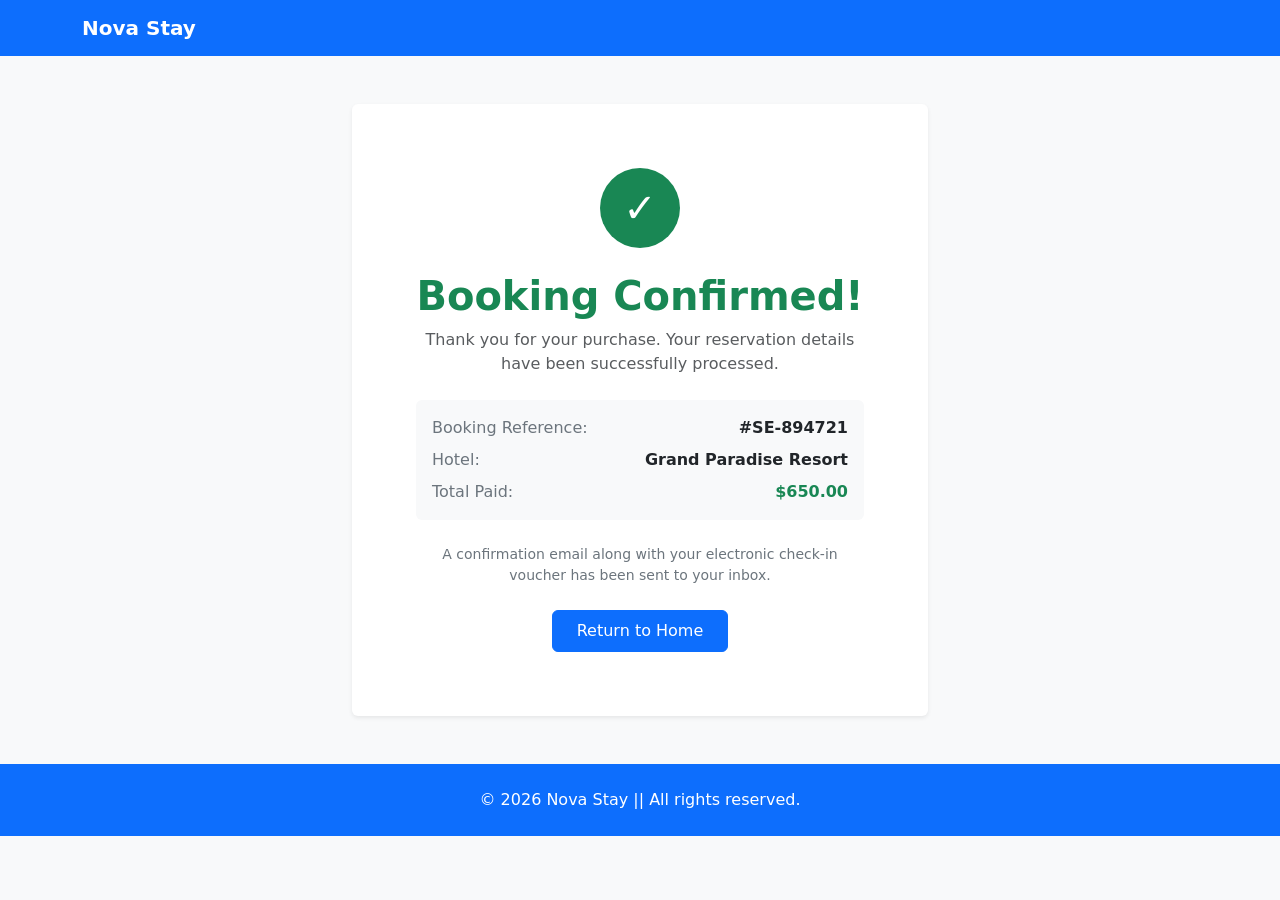
<file: confirmation.html>
<!DOCTYPE html>
<html lang="en">
<head>
    <meta charset="UTF-8">
    <meta name="viewport" content="width=device-width, initial-scale=1.0">
    <title>Nova Stay | Booking Confirmed!</title>
    <link href="https://cdn.jsdelivr.net/npm/bootstrap@5.3.0/dist/css/bootstrap.min.css" rel="stylesheet">
</head>
<body class="bg-light">

    <nav class="navbar navbar-expand-lg navbar-dark bg-primary">
        <div class="container">
            <a class="navbar-brand fw-bold" href="index.html">Nova Stay</a>
        </div>
    </nav>

    <div class="container my-5 text-center" style="max-width: 600px;">
        <div class="card shadow-sm p-5 border-0">
            <div class="card-body">
                <div class="mb-4">
                    <span class="bg-success text-white rounded-circle d-inline-flex align-items-center justify-content-center" style="width: 80px; height: 80px; font-size: 2.5rem;">✓</span>
                </div>
                
                <h1 class="fw-bold text-success mb-2">Booking Confirmed!</h1>
                <p class="text-muted mb-4">Thank you for your purchase. Your reservation details have been successfully processed.</p>
                
                <div class="bg-light p-3 rounded mb-4 text-start">
                    <div class="d-flex justify-content-between mb-2">
                        <span class="text-secondary">Booking Reference:</span>
                        <strong class="text-dark">#SE-894721</strong>
                    </div>
                    <div class="d-flex justify-content-between mb-2">
                        <span class="text-secondary">Hotel:</span>
                        <strong class="text-dark">Grand Paradise Resort</strong>
                    </div>
                    <div class="d-flex justify-content-between">
                        <span class="text-secondary">Total Paid:</span>
                        <strong class="text-success">$650.00</strong>
                    </div>
                </div>

                <p class="small text-secondary mb-4">A confirmation email along with your electronic check-in voucher has been sent to your inbox.</p>
                
                <a href="index.html" class="btn btn-primary px-4 py-2">Return to Home</a>
            </div>
        </div>
    </div>

    <footer class="bg-primary text-white py-4 mt-5 text-center">
        <p class="mb-0">&copy; 2026 Nova Stay || All rights reserved.</p>
    </footer>
</body>
</html>
</file>
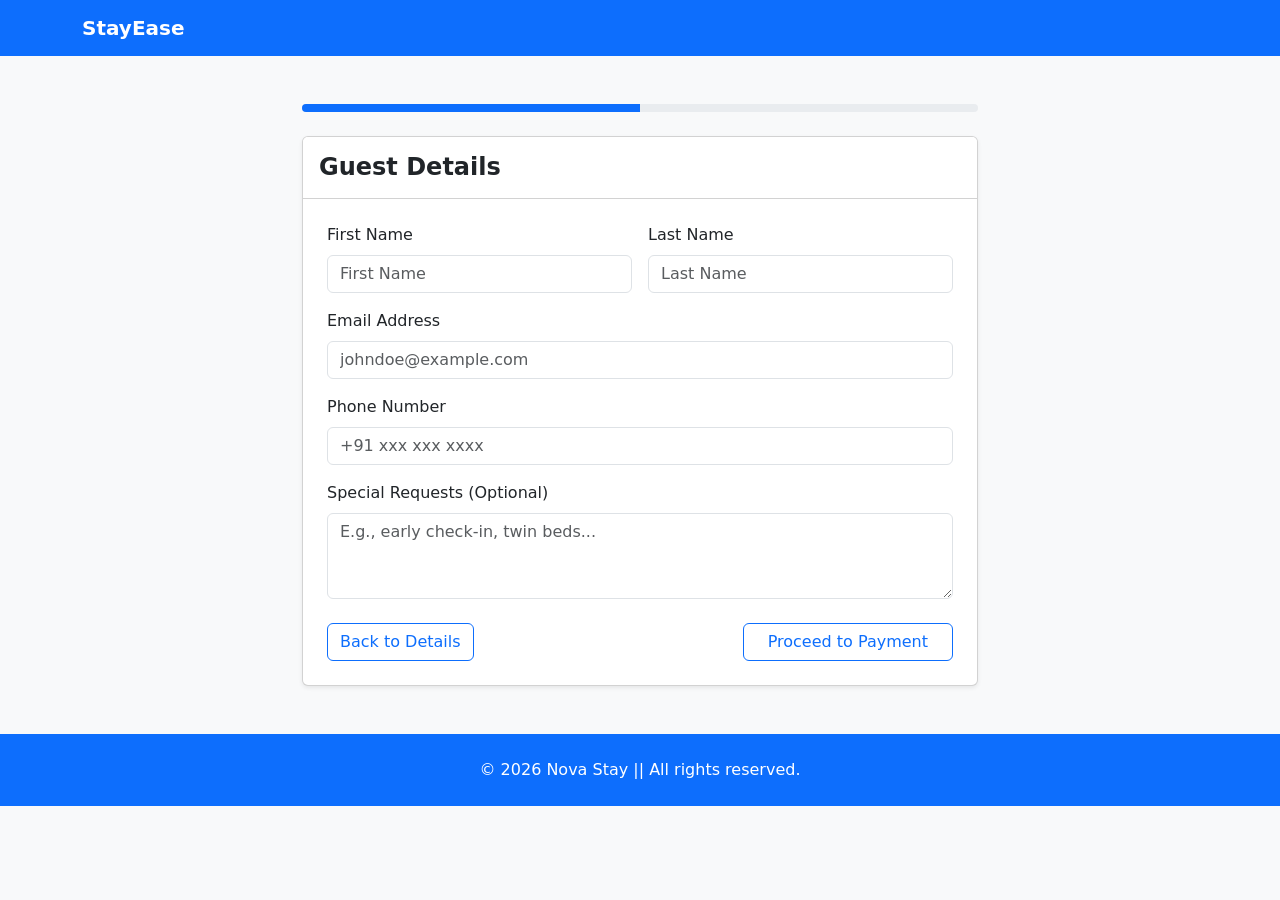
<file: guest.html>
<!DOCTYPE html>
<html lang="en">
<head>
    <meta charset="UTF-8">
    <meta name="viewport" content="width=device-width, initial-scale=1.0">
    <title>StayEase | Guest Information</title>
    <link href="https://cdn.jsdelivr.net/npm/bootstrap@5.3.0/dist/css/bootstrap.min.css" rel="stylesheet">
</head>
<body class="bg-light">

    <nav class="navbar navbar-expand-lg navbar-dark bg-primary">
        <div class="container">
            <a class="navbar-brand fw-bold" href="index.html">StayEase</a>
        </div>
    </nav>

    <div class="container my-5" style="max-width: 700px;">
        <div class="progress mb-4" style="height: 8px;">
            <div class="progress-bar bg-primary" role="progressbar" style="width: 50%"></div>
        </div>

        <div class="card shadow-sm">
            <div class="card-header bg-white py-3">
                <h4 class="mb-0 fw-bold">Guest Details</h4>
            </div>
            <div class="card-body p-4">
                <form action="payment.html" method="GET">
                    <div class="row g-3">
                        <div class="col-md-6">
                            <label class="form-label">First Name</label>
                            <input type="text" class="form-control" required placeholder="First Name">
                        </div>
                        <div class="col-md-6">
                            <label class="form-label">Last Name</label>
                            <input type="text" class="form-control" required placeholder="Last Name">
                        </div>
                        <div class="col-md-101 col-12">
                            <label class="form-label">Email Address</label>
                            <input type="email" class="form-control" required placeholder="johndoe@example.com">
                        </div>
                        <div class="col-md-12">
                            <label class="form-label">Phone Number</label>
                            <input type="tel" class="form-control" required placeholder="+91 xxx xxx xxxx">
                        </div>
                        <div class="col-md-12">
                            <label class="form-label">Special Requests (Optional)</label>
                            <textarea class="form-control" rows="3" placeholder="E.g., early check-in, twin beds..."></textarea>
                        </div>
                    </div>

                    <div class="mt-4 d-flex justify-content-between">
                        <a href="details.html" class="btn btn-outline-primary">Back to Details</a>
                        <button type="submit" class="btn btn-outline-primary px-4">Proceed to Payment</button>
                    </div>
                </form>
            </div>
        </div>
    </div>

    <footer class="bg-primary text-white py-4 mt-5 text-center">
        <p class="mb-0">&copy; 2026 Nova Stay || All rights reserved.</p>
    </footer>
</body>
</html>
</file>
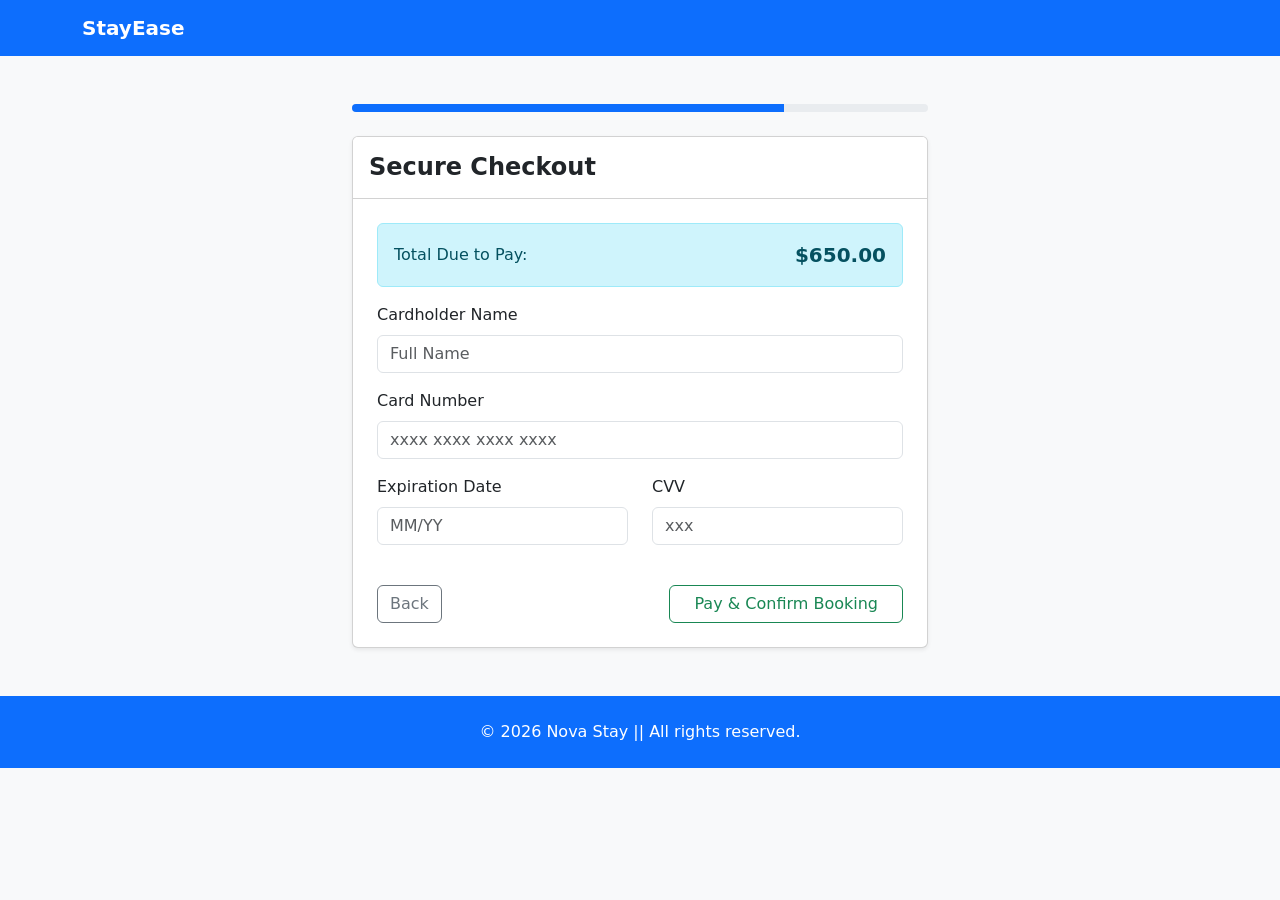
<file: payment.html>
<!DOCTYPE html>
<html lang="en">
<head>
    <meta charset="UTF-8">
    <meta name="viewport" content="width=device-width, initial-scale=1.0">
    <title>StayEase | Secure Payment</title>
    <link href="https://cdn.jsdelivr.net/npm/bootstrap@5.3.0/dist/css/bootstrap.min.css" rel="stylesheet">
</head>
<body class="bg-light">

    <nav class="navbar navbar-expand-lg navbar-dark bg-primary">
        <div class="container">
            <a class="navbar-brand fw-bold" href="index.html">StayEase</a>
        </div>
    </nav>

    <div class="container my-5" style="max-width: 600px;">
        <div class="progress mb-4" style="height: 8px;">
            <div class="progress-bar bg-primary" role="progressbar" style="width: 75%"></div>
        </div>

        <div class="card shadow-sm">
            <div class="card-header bg-white py-3">
                <h4 class="mb-0 fw-bold">Secure Checkout</h4>
            </div>
            <div class="card-body p-4">
                <div class="alert alert-info d-flex justify-content-between align-items-center" role="alert">
                    <span>Total Due to Pay:</span>
                    <strong class="fs-5">$650.00</strong>
                </div>

                <form action="confirmation.html" method="GET">
                    <div class="mb-3">
                        <label class="form-label">Cardholder Name</label>
                        <input type="text" class="form-control" required placeholder="Full Name">
                    </div>
                    
                    <div class="mb-3">
                        <label class="form-label">Card Number</label>
                        <input type="text" class="form-control" required placeholder="xxxx xxxx xxxx xxxx" maxlength="16">
                    </div>

                    <div class="row">
                        <div class="col-md-6 mb-3">
                            <label class="form-label">Expiration Date</label>
                            <input type="text" class="form-control" required placeholder="MM/YY" maxlength="5">
                        </div>
                        <div class="col-md-6 mb-3">
                            <label class="form-label">CVV</label>
                            <input type="password" class="form-control" required placeholder="xxx" maxlength="3">
                        </div>
                    </div>

                    <div class="mt-4 d-flex justify-content-between">
                        <a href="guest.html" class="btn btn-outline-secondary">Back</a>
                        <button type="submit" class="btn btn-outline-success px-4">Pay & Confirm Booking</button>
                    </div>
                </form>
            </div>
        </div>
    </div>

    <footer class="bg-primary text-white py-4 mt-5 text-center">
        <p class="mb-0">&copy; 2026 Nova Stay || All rights reserved.</p>
    </footer>
</body>
</html>
</file>
